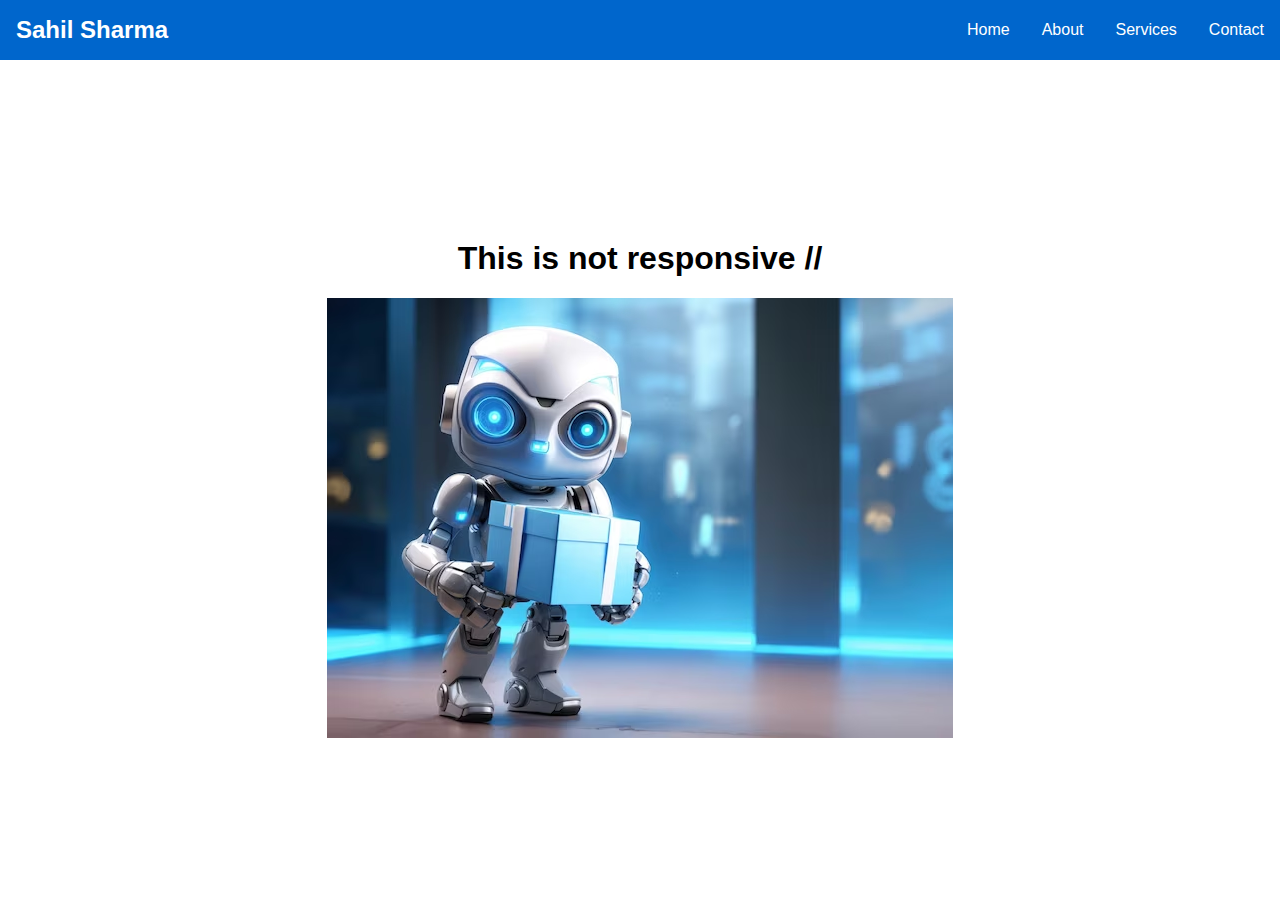
<file: index.html>
<!DOCTYPE html>
<html lang="en">
<head>
    <meta charset="UTF-8">
    <meta name="viewport" content="width=device-width, initial-scale=1.0">
    <title>Home</title>
    <link rel="stylesheet" href="styles.css">
</head>
<body>
    <header>
        <nav class="navbar">
            <a href="index.html" class="nav-logo">Sahil Sharma</a>
            <ul class="nav-menu">
                <li class="nav-item"><a href="index.html" class="nav-link">Home</a></li>
                <li class="nav-item"><a href="about.html" class="nav-link">About</a></li>
                <li class="nav-item"><a href="services.html" class="nav-link">Services</a></li>
                <li class="nav-item"><a href="contact.html" class="nav-link">Contact</a></li>
            </ul>
            <div class="nav-toggle" id="nav-toggle">
                <span class="bar"></span>
                <span class="bar"></span>
                <span class="bar"></span>
            </div>
        </nav>
    </header>
    
    <main>
        <section id="home">
            <div class="image-container">
                <h1>This is not responsive // </h1>
                <img src="Images/robot.avif" alt="Robo">
            </div>
        </section>
    </main>

    <script src="script.js"></script>
</body>
</html>
</file>
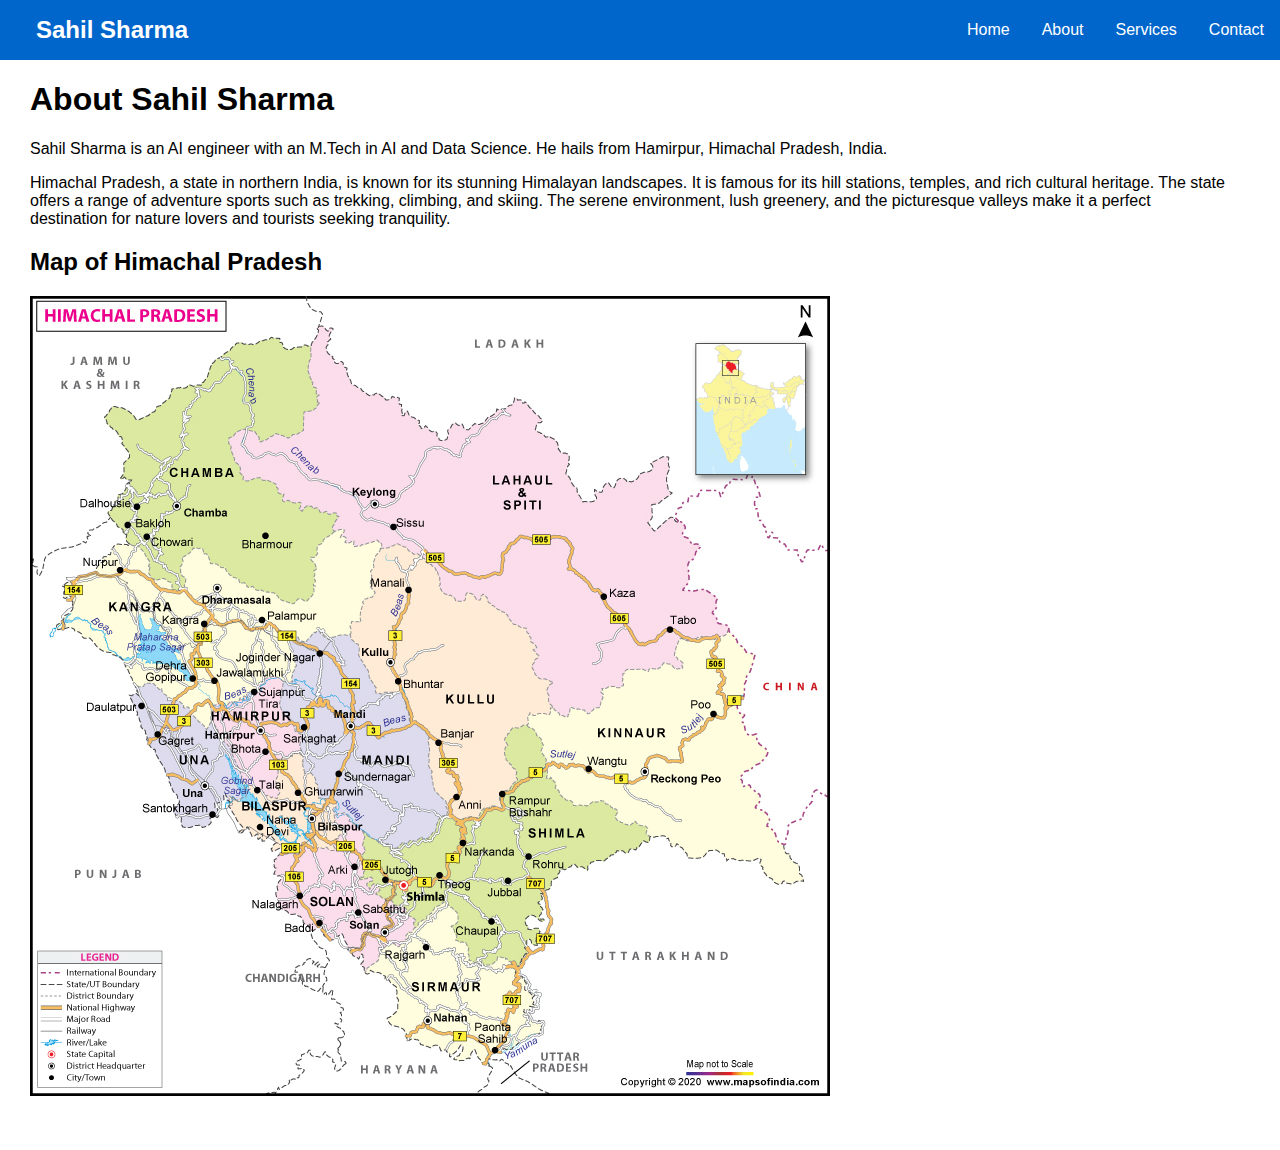
<file: about.html>
<!DOCTYPE html>
<html lang="en">

<head>
    <meta charset="UTF-8">
    <meta name="viewport" content="width=device-width, initial-scale=1.0">
    <title>About</title>
    <link rel="stylesheet" href="about.css">
</head>

<body>
    <header>
        <nav class="navbar">
            <a href="index.html" class="nav-logo">Sahil Sharma</a>
            <ul class="nav-menu">
                <li class="nav-item"><a href="index.html" class="nav-link">Home</a></li>
                <li class="nav-item"><a href="about.html" class="nav-link">About</a></li>
                <li class="nav-item"><a href="services.html" class="nav-link">Services</a></li>
                <li class="nav-item"><a href="contact.html" class="nav-link">Contact</a></li>
            </ul>
            <div class="nav-toggle" id="nav-toggle">
                <span class="bar"></span>
                <span class="bar"></span>
                <span class="bar"></span>
            </div>
        </nav>
    </header>
    <div class="center" id="center">
        <main>
            <section id="about">
                <h1>About Sahil Sharma</h1>
                <p>Sahil Sharma is an AI engineer with an M.Tech in AI and Data Science. He hails from Hamirpur,
                    Himachal Pradesh, India.</p>
                <p>Himachal Pradesh, a state in northern India, is known for its stunning Himalayan landscapes. It is
                    famous for its hill stations, temples, and rich cultural heritage. The state offers a range of
                    adventure sports such as trekking, climbing, and skiing. The serene environment, lush greenery, and
                    the picturesque valleys make it a perfect destination for nature lovers and tourists seeking
                    tranquility.</p>
                <div id="map-container">
                    <h2>Map of Himachal Pradesh</h2>
                    <img src="Images\himachal-pradesh-map.jpg" alt="Map of Himachal Pradesh">
                </div>
            </section>
        </main>
    </div>

    <script src="script.js"></script>
</body>

</html>
</file>
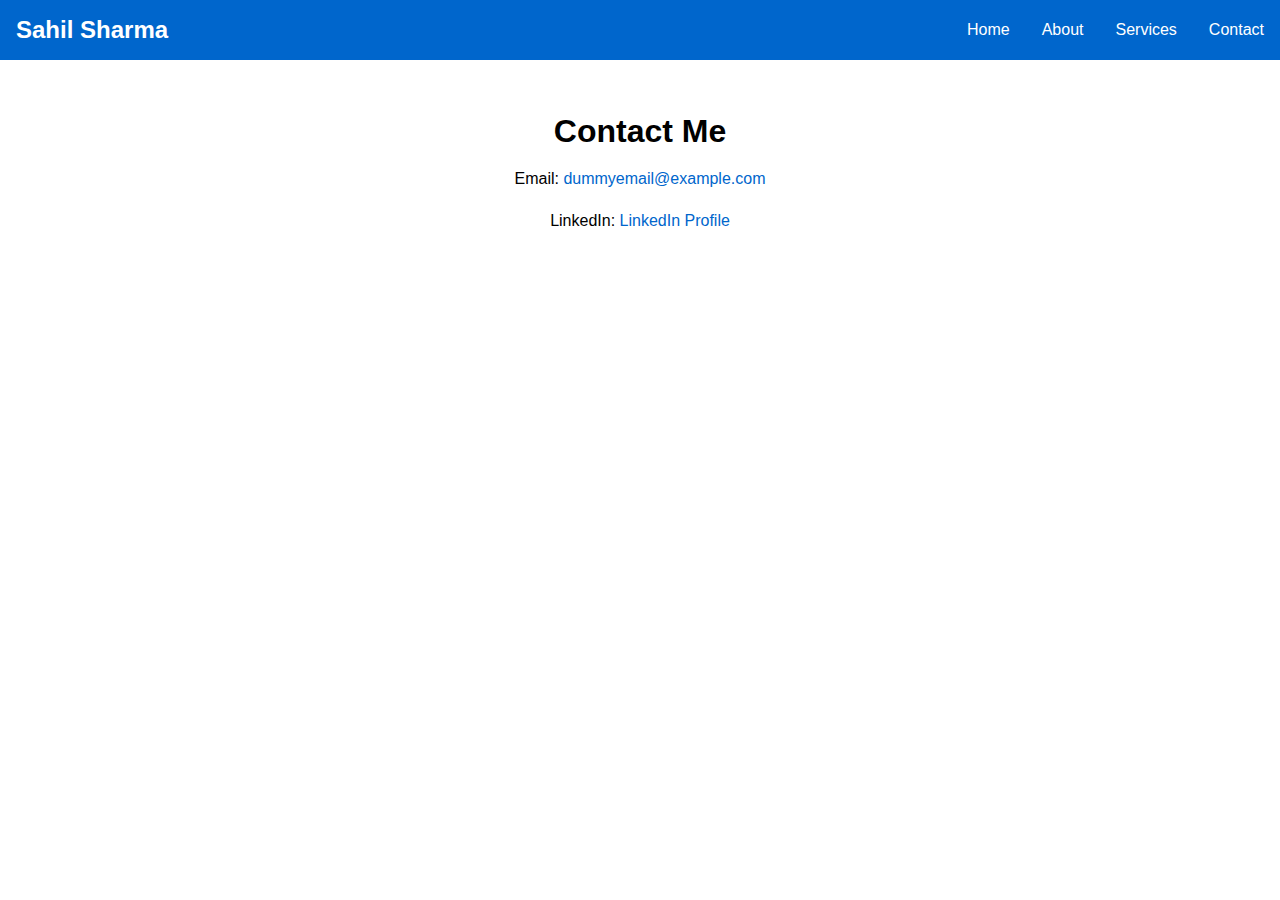
<file: contact.html>
<!DOCTYPE html>
<html lang="en">
<head>
    <meta charset="UTF-8">
    <meta name="viewport" content="width=device-width, initial-scale=1.0">
    <title>Contact</title>
    <link rel="stylesheet" href="contact.css">
</head>
<body>
    <header>
        <nav class="navbar">
            <a href="index.html" class="nav-logo">Sahil Sharma</a>
            <ul class="nav-menu">
                <li class="nav-item"><a href="index.html" class="nav-link">Home</a></li>
                <li class="nav-item"><a href="about.html" class="nav-link">About</a></li>
                <li class="nav-item"><a href="services.html" class="nav-link">Services</a></li>
                <li class="nav-item"><a href="contact.html" class="nav-link">Contact</a></li>
            </ul>
            <div class="nav-toggle" id="nav-toggle">
                <span class="bar"></span>
                <span class="bar"></span>
                <span class="bar"></span>
            </div>
        </nav>
    </header>
    
    <main>
        <section id="contact">
            <h1>Contact Me</h1>
            <p>Email: <a href="mailto:dummyemail@example.com">dummyemail@example.com</a></p>
            <!-- sahil sharma -->
            <p>LinkedIn: <a href="https://www.linkedin.com/in/sahil-sharma-578b55268/" target="_blank">LinkedIn Profile</a></p>
        </section>
    </main>

    <script src="script.js"></script>
</body>
</html>
</file>
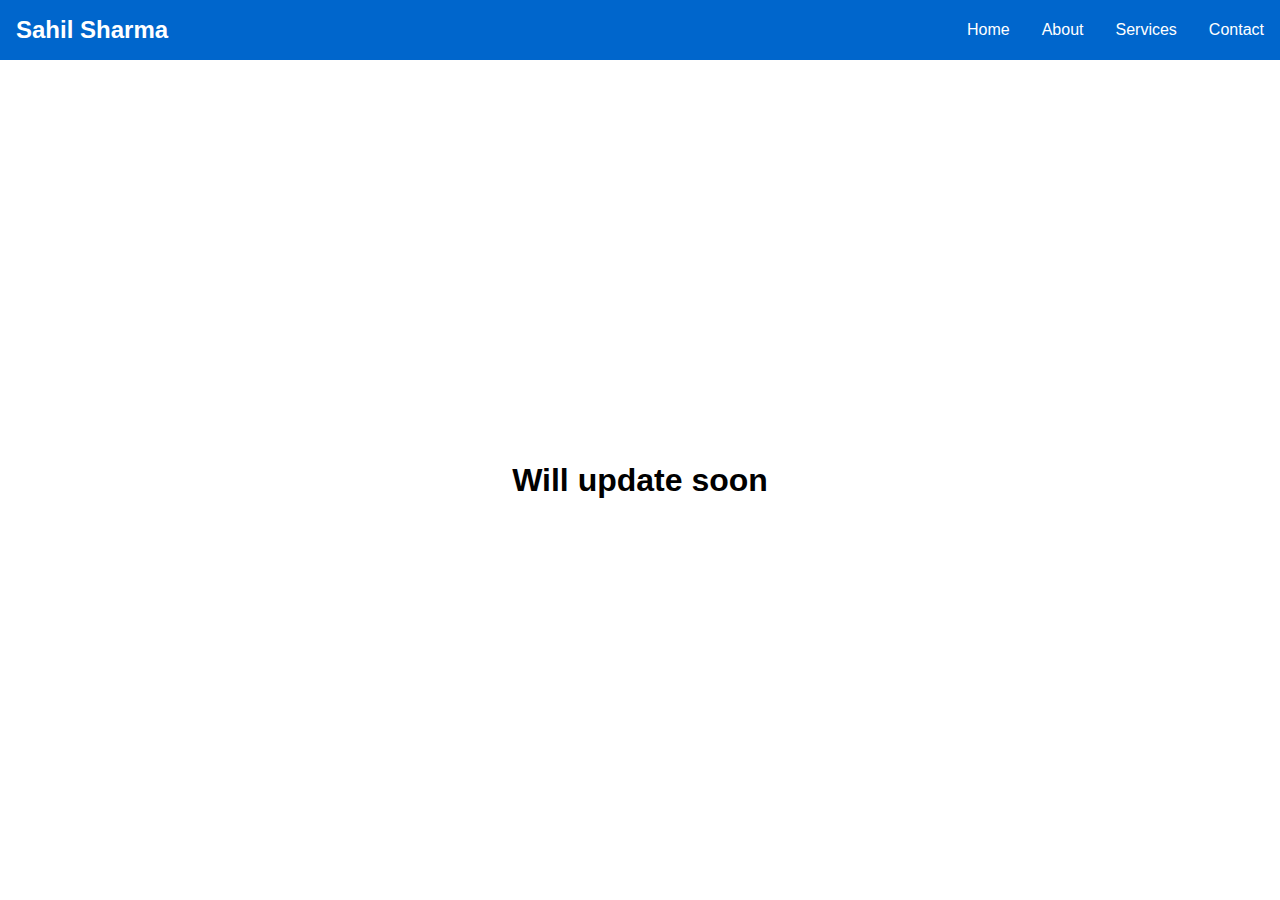
<file: services.html>
<!DOCTYPE html>
<html lang="en">
<head>
    <meta charset="UTF-8">
    <meta name="viewport" content="width=device-width, initial-scale=1.0">
    <title>Services</title>
    <link rel="stylesheet" href="styles.css">
</head>
<body>
    <header>
        <nav class="navbar">
            <a href="index.html" class="nav-logo">Sahil Sharma</a>
            <ul class="nav-menu">
                <li class="nav-item"><a href="index.html" class="nav-link">Home</a></li>
                <li class="nav-item"><a href="about.html" class="nav-link">About</a></li>
                <li class="nav-item"><a href="services.html" class="nav-link">Services</a></li>
                <li class="nav-item"><a href="contact.html" class="nav-link">Contact</a></li>
            </ul>
            <div class="nav-toggle" id="nav-toggle">
                <span class="bar"></span>
                <span class="bar"></span>
                <span class="bar"></span>
            </div>
        </nav>
    </header>
    
    <main>
        <section id="services">
            <h1>Will update soon</h1>
            <!-- <p></p> -->
        </section>
    </main>

    <script src="script.js"></script>
</body>
</html>
</file>
<file: styles.css>
body {
    font-family: Arial, sans-serif;
    margin: 0;
    padding: 0;
    display: flex;
    
    flex-direction: column;
    min-height: 100vh;
}

header {
    background: #333; 
    color: #fff;
}

.navbar {
    display: flex;
    justify-content: space-between;
    align-items: center;
    padding: 1rem;
    background: #0066cc; 
}

.nav-logo {
    font-size: 1.5rem;
    font-weight: bold;
    color: #fff;
    text-decoration: none;
}

.nav-menu {
    list-style: none;
    display: flex;



    margin: 0;
    padding: 0;
}

.nav-item {
    margin-left: 2rem;
}






.nav-link {
    color: #fff;
    text-decoration: none;
    font-size: 1rem;
}

.nav-link:hover {
    color: #ddd;
}

.nav-toggle {
    display: none;


    flex-direction: column;
    cursor: pointer;
}

.bar {
    height: 3px;
    width: 25px;
    background-color: #fff;
    margin: 4px 0;
}

@media (max-width: 768px) {
    .nav-menu {

        display: none;
        flex-direction: column;
        width: 100%;
    }

    .nav-item {
        margin: 0;
        text-align: center;
        padding: 1rem;
        width: 100%;
    }

    .nav-toggle {
        display: flex;


    }
}

main {
    flex: 1;
    display: flex;
    justify-content: center;
    align-items: center;
}

.image-container {
    text-align: center;
}

.image-container img {
    max-width: 100%;
    height: auto;
}
</file>
<file: about.css>
body {
    font-family: Arial, sans-serif;
    margin: 0;
    padding: 0;
}

header {
    background: #333; 
    color: #fff;
}

.navbar {
    display: flex;
    justify-content: space-between;
    align-items: center;
    padding: 1rem;
    background: #0066cc; 
}

.nav-logo {
    font-size: 1.5rem;
    font-weight: bold;
    color: #fff;
    text-decoration: none;
    margin-left: 20px;
}

.nav-logo img {
    height: 40px;
}

.nav-menu {
    list-style: none;
    display: flex;
    margin: 0;
    padding: 0;
}

.nav-item {
    margin-left: 2rem;
}

.nav-link {
    color: #fff;
    text-decoration: none;
    font-size: 1rem;
}

.nav-link:hover {
    color: #ddd;
}

.nav-toggle {
    display: none;
    flex-direction: column;
    cursor: pointer;
}
.center {
    margin-right: 50px;
    margin-left: 30px;
    margin-bottom: 50px;
}

.bar {
    height: 3px;
    width: 25px;
    background-color: #fff;
    margin: 4px 0;
}


@media (max-width: 768px) {
    .nav-menu {
        display: none;
        flex-direction: column;
        width: 100%;
    }

    .nav-item {
        margin: 0;
        text-align: center;
        padding: 1rem;
        width: 100%;
    }

    .nav-toggle {
        display: flex;
    }
}
</file>
<file: contact.css>
body {
    font-family: Arial, sans-serif;
    margin: 0;
    padding: 0;
}

header {
    background: #333; 


    color: #fff;
}

.navbar {
    display: flex;
    justify-content: space-between;
    align-items: center;
    padding: 1rem;
    background: #0066cc; 


}

.nav-logo {
    font-size: 1.5rem;
    font-weight: bold;
    color: #fff;
    text-decoration: none;
}


.nav-menu {
    list-style: none;
    display: flex;
    margin: 0;
    padding: 0;
}

.nav-item {
    margin-left: 2rem;
}

.nav-link {
    color: #fff;
    text-decoration: none;
    font-size: 1rem;

}

.nav-link:hover {
    color: #ddd;
}

.nav-toggle {

    display: none;
    flex-direction: column;
    cursor: pointer;
}

.bar {
    height: 3px;
    width: 25px;
    background-color: #fff;
    margin: 4px 0;
}


@media (max-width: 768px) {
    .nav-menu {
        display: none;


        flex-direction: column;
        width: 100%;
    }

    .nav-item {
        margin: 0;
        text-align: center;
        padding: 1rem;
        width: 100%;
    }

    .nav-toggle {

        display: flex;
    }
}

main {
    padding: 2rem;
}

#contact {
    max-width: 800px;
    margin: 0 auto;
    text-align: center;
}

#contact h1 {
    font-size: 2rem;
    margin-bottom: 1rem;
}

#contact p {
    font-size: 1rem;
    line-height: 1.6;
    margin-bottom: 1rem;
}

#contact a {
    color: #0066cc;
    text-decoration: none;
}



#contact a:hover {
    text-decoration: underline;
}
</file>
